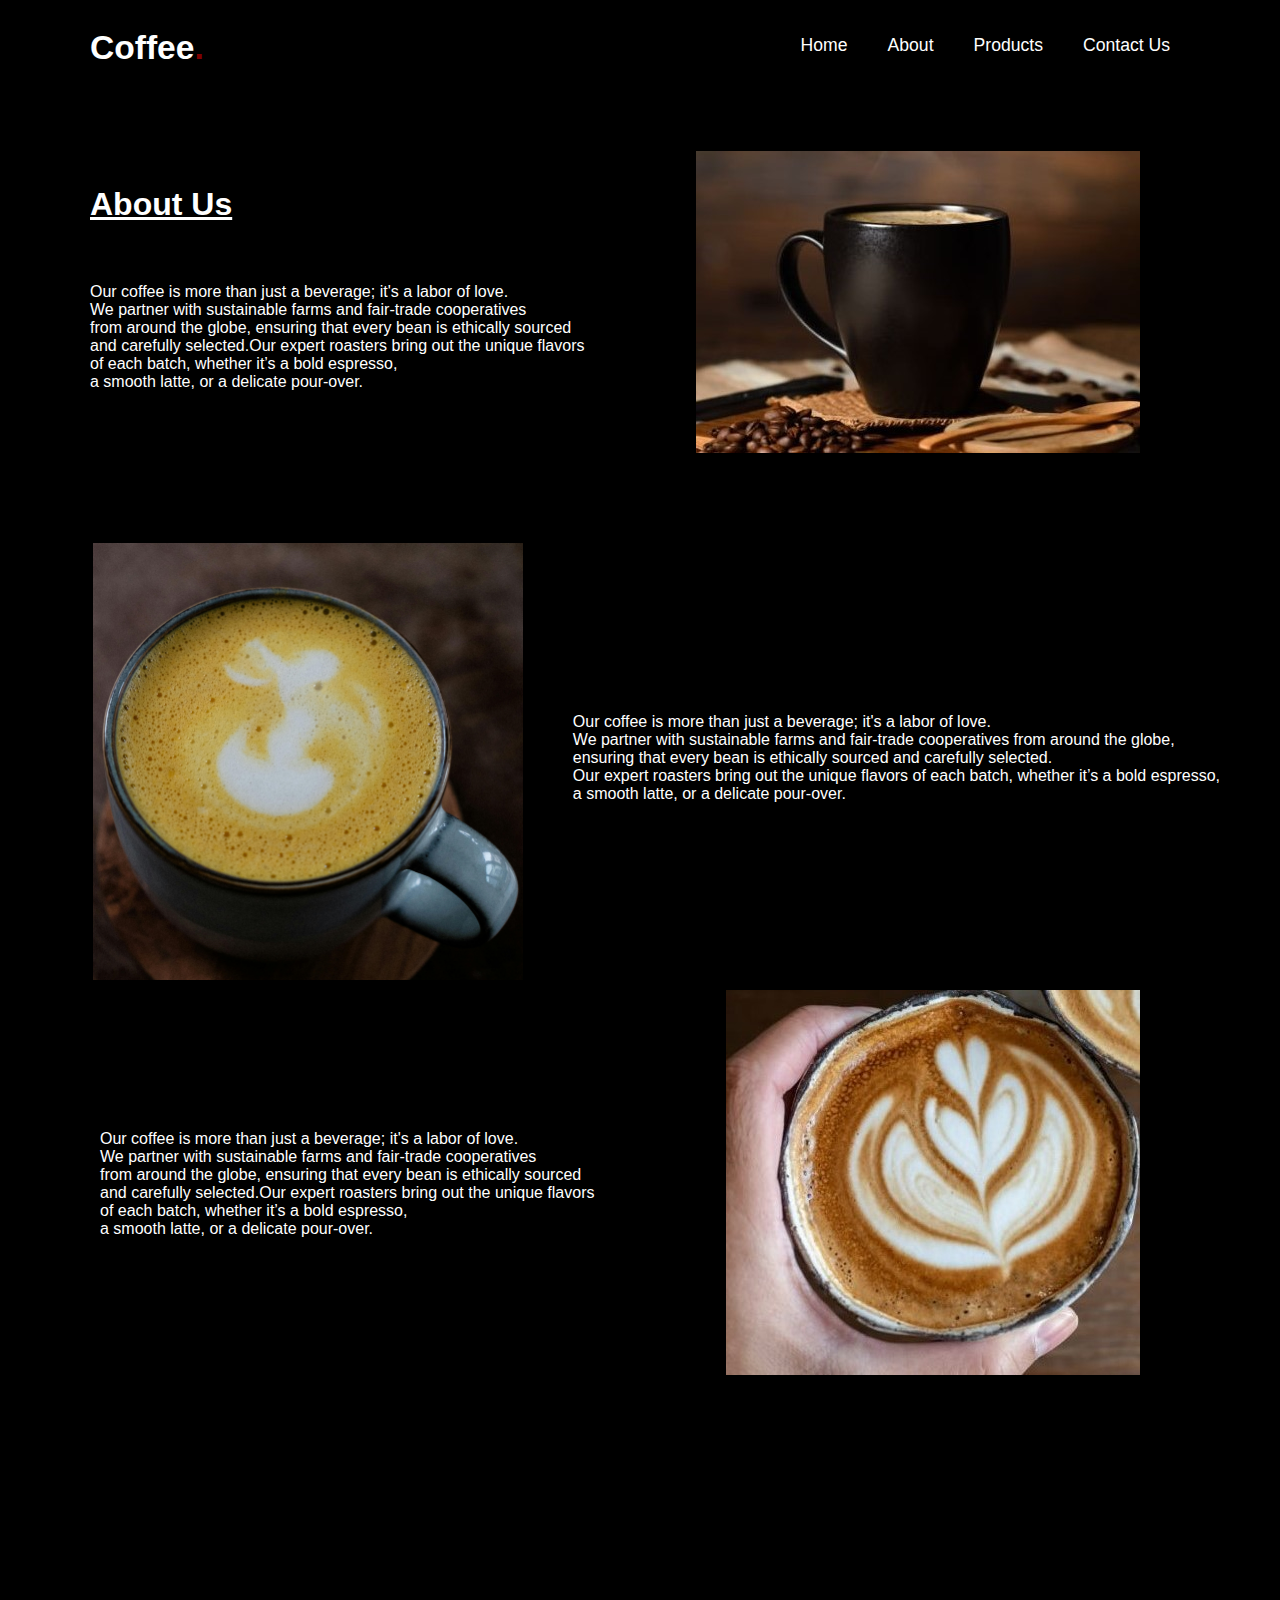
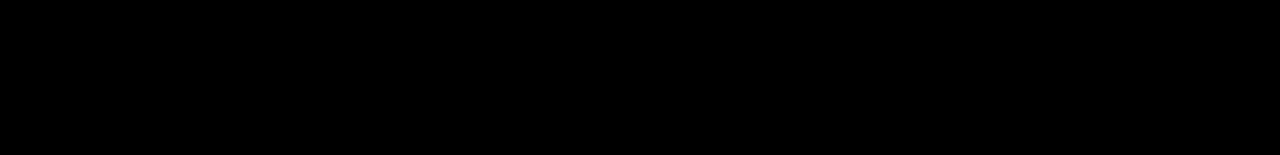
<file: about.html>
<!DOCTYPE html>
<html lang="en">
<head>
    <title>About</title>
    <link rel="stylesheet" href="about.css">
    
</head>
<body>
    <header>
        <nav class="navbar">
            <a href ="" class="logo">Coffee<span>.</span></a>
            
            <ul class="menu-links">
             
                <li><a href="index.html">Home</a></li>
                <li><a href="about.html">About</a></li>
                <li><a href="products.html">Products</a></li>
                <li><a href="contact.html">Contact Us</a></li>
            </ul>
             
        </nav>
    </header>
      <div class="container">
        <div class="leftside">
        <h1>About Us</h1>
        <p>Our coffee is more than just a beverage; it's a labor of love. <br>We partner with sustainable farms and fair-trade cooperatives<br> from around the globe, ensuring that every bean is ethically sourced<br> and carefully selected.Our expert roasters bring out the unique flavors<br> of each batch, whether it’s a bold espresso,<br> a smooth latte, or a delicate pour-over.</p>
        <img src="images/about.jpg" class="img1">
      </div>
      <div class="rightside">
        <p>Our coffee is more than just a beverage; it's a labor of love. <br>We partner with sustainable farms and fair-trade cooperatives from around the globe,<br> ensuring that every bean is ethically sourced and carefully selected. <br>Our expert roasters bring out the unique flavors of each batch, whether it’s a bold espresso,<br> a smooth latte, or a delicate pour-over.</p>
        <img src="images/img9.jpg" class="img2">
        </div>
        <div class="leftside1">
          <p>Our coffee is more than just a beverage; it's a labor of love. <br>We partner with sustainable farms and fair-trade cooperatives<br> from around the globe, ensuring that every bean is ethically sourced<br> and carefully selected.Our expert roasters bring out the unique flavors<br> of each batch, whether it’s a bold espresso,<br> a smooth latte, or a delicate pour-over.</p>
          <img src="images/img4.jpg" class="img4">
        </div>
        </div>
    
    
</body>
<footer>

</footer>
</html>
</file>
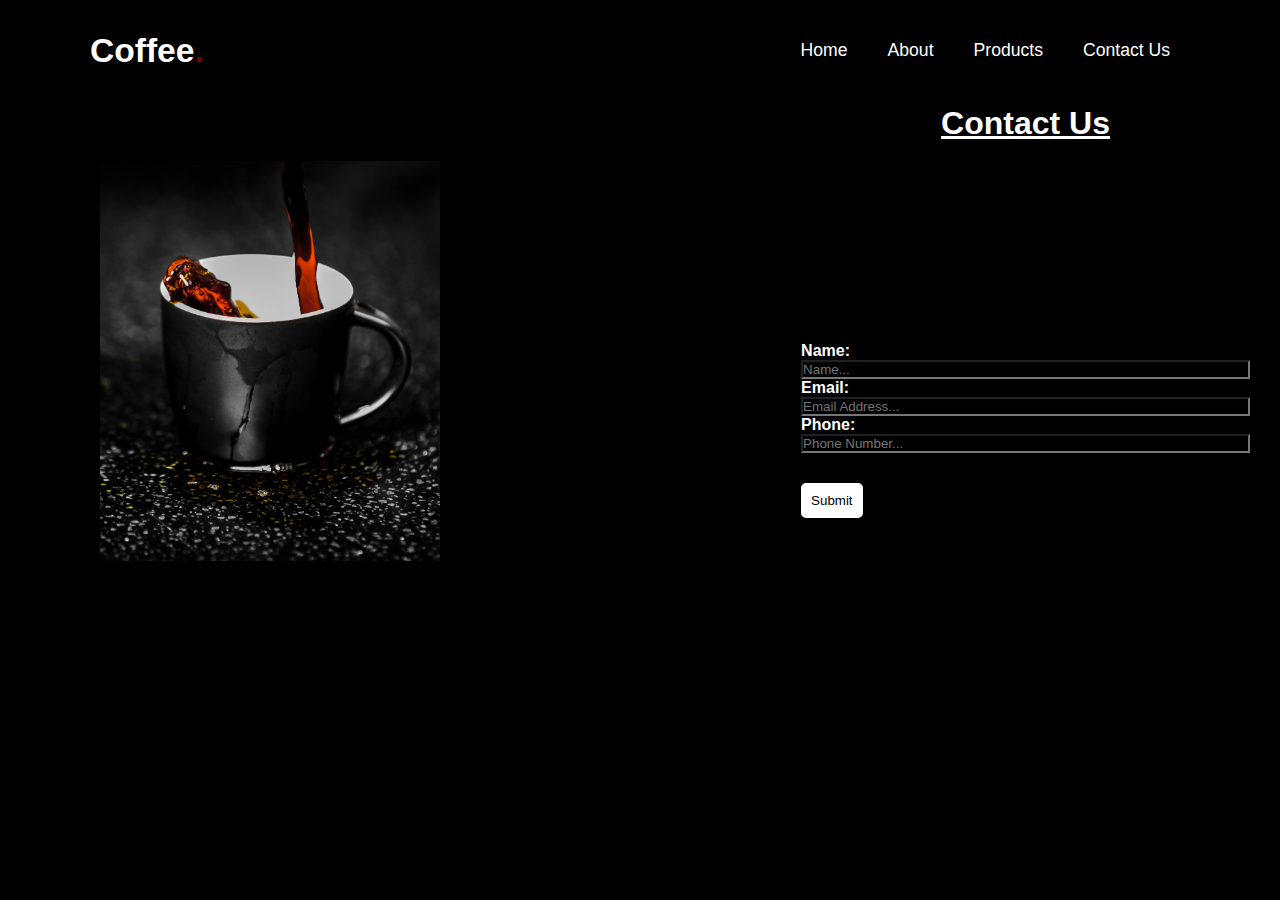
<file: contact.html>
<!DOCTYPE html>
<html lang="en">
<head>
    <meta charset="UTF-8">
    <meta name="viewport" content="width=device-width, initial-scale=1.0">
    <title>Contact</title>
    <link rel="stylesheet" href="contact.css">
</head>
<body>
    <header>
        <nav class="navbar">
            <a href ="" class="logo">Coffee<span>.</span></a>
            
            <ul class="menu-links">
             
                <li><a href="index.html">Home</a></li>
                <li><a href="about.html">About</a></li>
                <li><a href="products.html">Products</a></li>
                <li><a href="contact.html">Contact Us</a></li>
            </ul>
             
        </nav>
    </header>
</body>
<div class="rightside">
<img src="images/img8.jpg" class="img5">
</div>
<div class="form-container">
    <h1>Contact Us</h1>
    <form id="contact-form" method="POST">
        <div class="leftside">
        <label for="name">Name:</label>
        <input type="text" id="name" name="name" required placeholder="Name...">

        <label for="email">Email:</label>
        <input type="text" id="email" name="email" required placeholder="Email Address...">

        <label for="Phone">Phone:</label>
        <input type="text" id="phone" name="phone" required placeholder="Phone Number...">
        </div>

    </form>
    <div>
    <button class="cn">
        <a href="">Submit</a>
        </button>
</div>
</div>
</html>
</file>
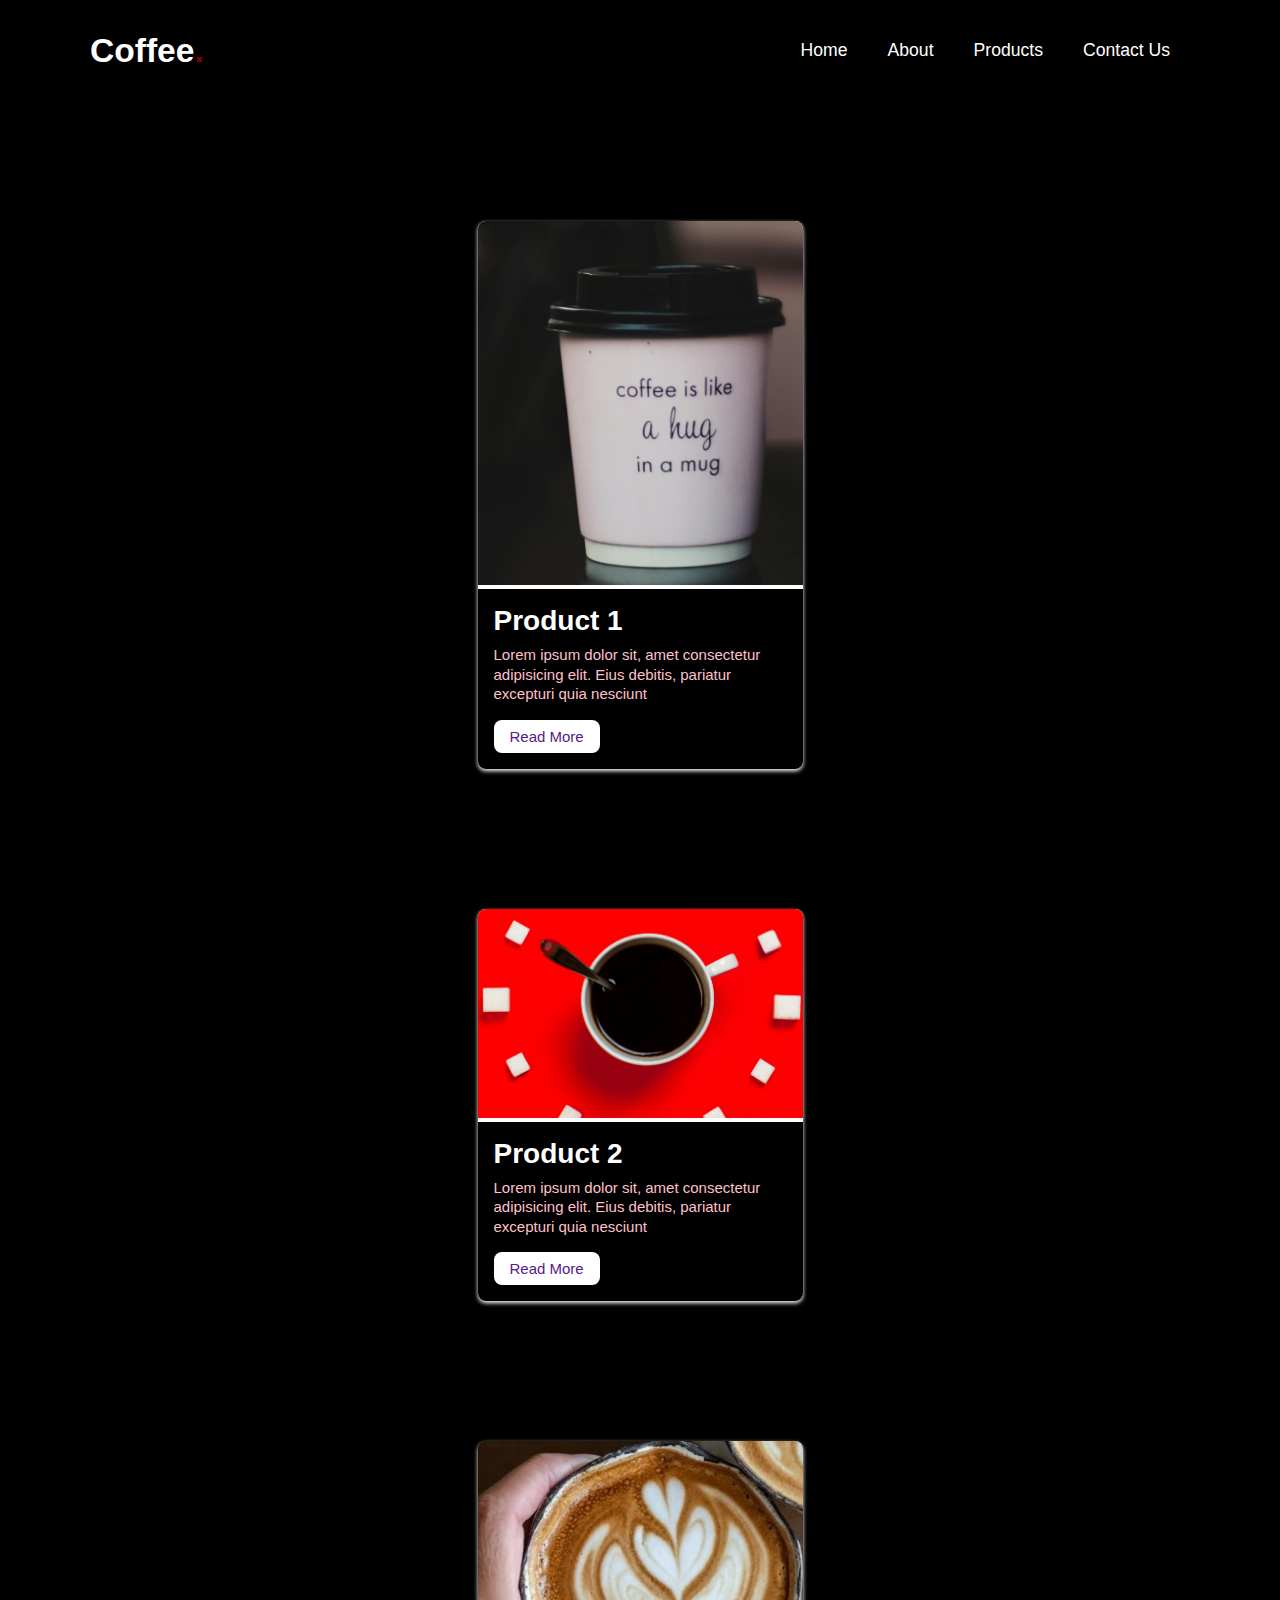
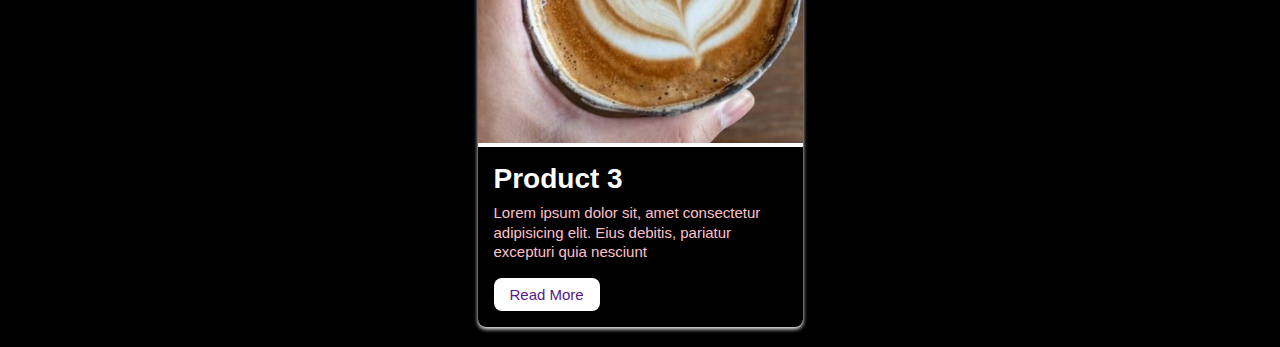
<file: products.html>
<!DOCTYPE html>
<html lang="en">
<head>
    <meta charset="UTF-8">
    <title>Products </title>
    <meta name="viewport" content="width=device-width, initial-scale=1.0">
     <link rel="stylesheet" href="products.css">
</head>
<body>
    <header>
        <nav class="navbar">
            <a href="" class="logo">Coffee<span>.</span></a>
    
        <ul class="menu-links">
            <li> <a href="index.html">Home</a></li>
            <li> <a href="about.html">About</a></li>
            <li> <a href="products.html">Products</a></li>
            <li> <a href="contact.html">Contact Us</a></li>
        </ul>
        </nav>
    </header>
    
</body>

    <div class="leftside">
       <div class="img1">
        <img src="images/img6.jpg" >
        <div class="img-content">
            <h3>Product 1</h3>
            <p>Lorem ipsum dolor sit, amet consectetur adipisicing elit. Eius debitis, pariatur excepturi quia nesciunt </p>
            <a href="" class="btn">Read More</a>
            </div>
            </div>
    </div>

            <div class="leftside">
                <div class="img1">
        <img src="images/img7.jpg"> 
        <div class="img-content">
            <h3>Product 2</h3>
            <p>Lorem ipsum dolor sit, amet consectetur adipisicing elit. Eius debitis, pariatur excepturi quia nesciunt </p>
            <a href="" class="btn">Read More</a>
            </div>
            </div>
            </div>

            <div class="leftside">
                <div class="img1">
        <img src="images/img4.jpg" >
        <div class="img-content">
            <h3>Product 3</h3>
            <p>Lorem ipsum dolor sit, amet consectetur adipisicing elit. Eius debitis, pariatur excepturi quia nesciunt </p>
            <a href="" class="btn">Read More</a>
            </div>
            </div>
    </div>

    

 


    
</html>
</file>
<file: about.css>
*{
    margin: 0;
    padding:0;
    box-sizing:border-box;
    font-family: sans-serif;
    background-color: black;

    

    
}
.navbar{
    display:flex;
    justify-content: space-between;
    align-items: center;
    padding:0px 70px;

}

    

.navbar .logo{
    text-decoration: none;
    font-size: 2.1rem;
    color:white;
    font-weight: 600;
    font-family: sans-serif;
    margin:20px;
}
span{
    color:maroon;
}

.navbar a{
text-decoration: none;
color:white;
}
.navbar a:hover{
    color:maroon;
    text-decoration: none;
}
.navbar .menu-links{
    list-style: none;
    display: flex;
    gap:40px;
    margin:40px;
    margin-top: 35px;
    font-size: 1.1rem;
}
.container{
    color:white;
    padding: 60px;
    position:relative;
    height:500px;
    }

    .container .img1{
    
        padding:80px;
        justify-content:flex-end;
        height:100%;
        margin-left: 40px;
        float:right;
        max-width:100%;
        position:relative;
        top:-350px;
        
    
    }

.rightside .img2{

    padding:10px;
    justify-content:flex-end;
    height:100%;
    margin-left: 20px;
    float:right;
    max-width:100%;
    position: relative;
    top:-350px;
    width: 450px;
    
    
    
    

    
}



 .leftside1 .img4{
    
    padding:60px;
    margin-bottom: 30px;
    padding:0px 80px;
    justify-content:flex-end;
    height:100%;
    margin-left: 40px;
    float:right;
    max-width:100%;
    position:relative;
    top:-350px;
    
    
 }



    

.rightside p{
    float:right;
    padding-left: 40px;
    padding-top: 80px;
    position: relative;
    top:-250px;

}
    


.leftside h1{
    padding:30px;
    text-decoration: underline;
}
.leftside p{
    padding:30px;
    
}


.leftside1 p{
    float:left;
    padding-left:40px;
    position:relative;
    top:-210px;
    

    
}
</file>
<file: contact.css>
*{
    margin: 0;
    padding:0;
    box-sizing:border-box;
    font-family: sans-serif;
    background-color: black;
}
.navbar{
    display:flex;
    align-items: center;
    justify-content: space-between;
    padding:0px 70px;
    
}
.logo{
    text-decoration: none;
    font-size: 2.1rem;
    color:white;
    font-weight: 600;
    font-family: sans-serif;
    margin:20px;
}
span{
    color:maroon;
}
.navbar a:hover{
    color:maroon;
    text-decoration: none;
}
.menu-links{
    display:flex;
    gap:40px;
    margin:40px;
    font-size: 1.1rem;
    color:white;
    list-style-type: none;


}
a{
    color:white;
    text-decoration: none;
    
}
.rightside .img5{
    padding:60px;
    width:500px;
    padding-left: 100px;
}
.form-container{
    color:white;
    float:right;
    margin-top: -650px;
    
    
    
    

}

h1{
    display: flex;
    margin-bottom: 20px;
    margin: 70px;
    padding:100px;
    padding-top:60px;
    text-decoration: underline;
    
    
    

    
}
.leftside{
    display:flex;
    font-weight: bold;
    padding:30px;
    flex-direction: column;

    

    

}
.cn{
    margin:30px;
    margin-top: 0px;
    border:solid white 10px;
    border-radius: 5px;


}
.cn a{
    background-color: white;
    color:black;

}
</file>
<file: products.css>
* {
    margin: 0px;
    padding: 0px;
    box-sizing: border-box;
    font-family: sans-serif;
    background-color: black;
}

.navbar {
    display: flex;
    justify-content: space-between;
    align-items: center;
    padding: 0px 70px;
}

.navbar .logo {
    text-decoration: none;
    font-size: 2.1rem;
    color: white;
    font-weight: 600;
    font-family: sans-serif;
    margin: 20px;
}

span {
    color: maroon;
}

.navbar a:hover {
    color: maroon;
    text-decoration: none;
}

.navbar a {
    text-decoration: none;
    color: white;
}

.navbar .menu-links {
    display: flex;
    gap: 40px;
    margin: 40px;
    font-size: 1.1rem;
}

.leftside {
    color: white;
    display: flex;
    gap: 10px;
    justify-content: center;
    margin-top: 100px;
    
}

.leftside .img1 {
    width: 325px;
    background-color: white;
    border-radius: 8px;
    overflow: hidden;
    box-shadow: 0px 2px 4px white;
    margin: 20px;
    align-content: center;
    
}

.img1 img {
    width: 100%;
    height: auto;
}   


.img-content {
    padding: 16px;
}

.img-content h3 {
    font-size: 28px;
    margin-bottom: 8px;
}

.img-content p {
    color: pink;
    font-size: 15px;
    line-height: 1.3;
}

.img-content .btn {
    display: inline-block;
    font-size: 15px;
    padding: 8px 16px;
    background-color: white;
    text-decoration: none;
    border-radius: 8px;
    margin-top: 16px;
}
</file>
